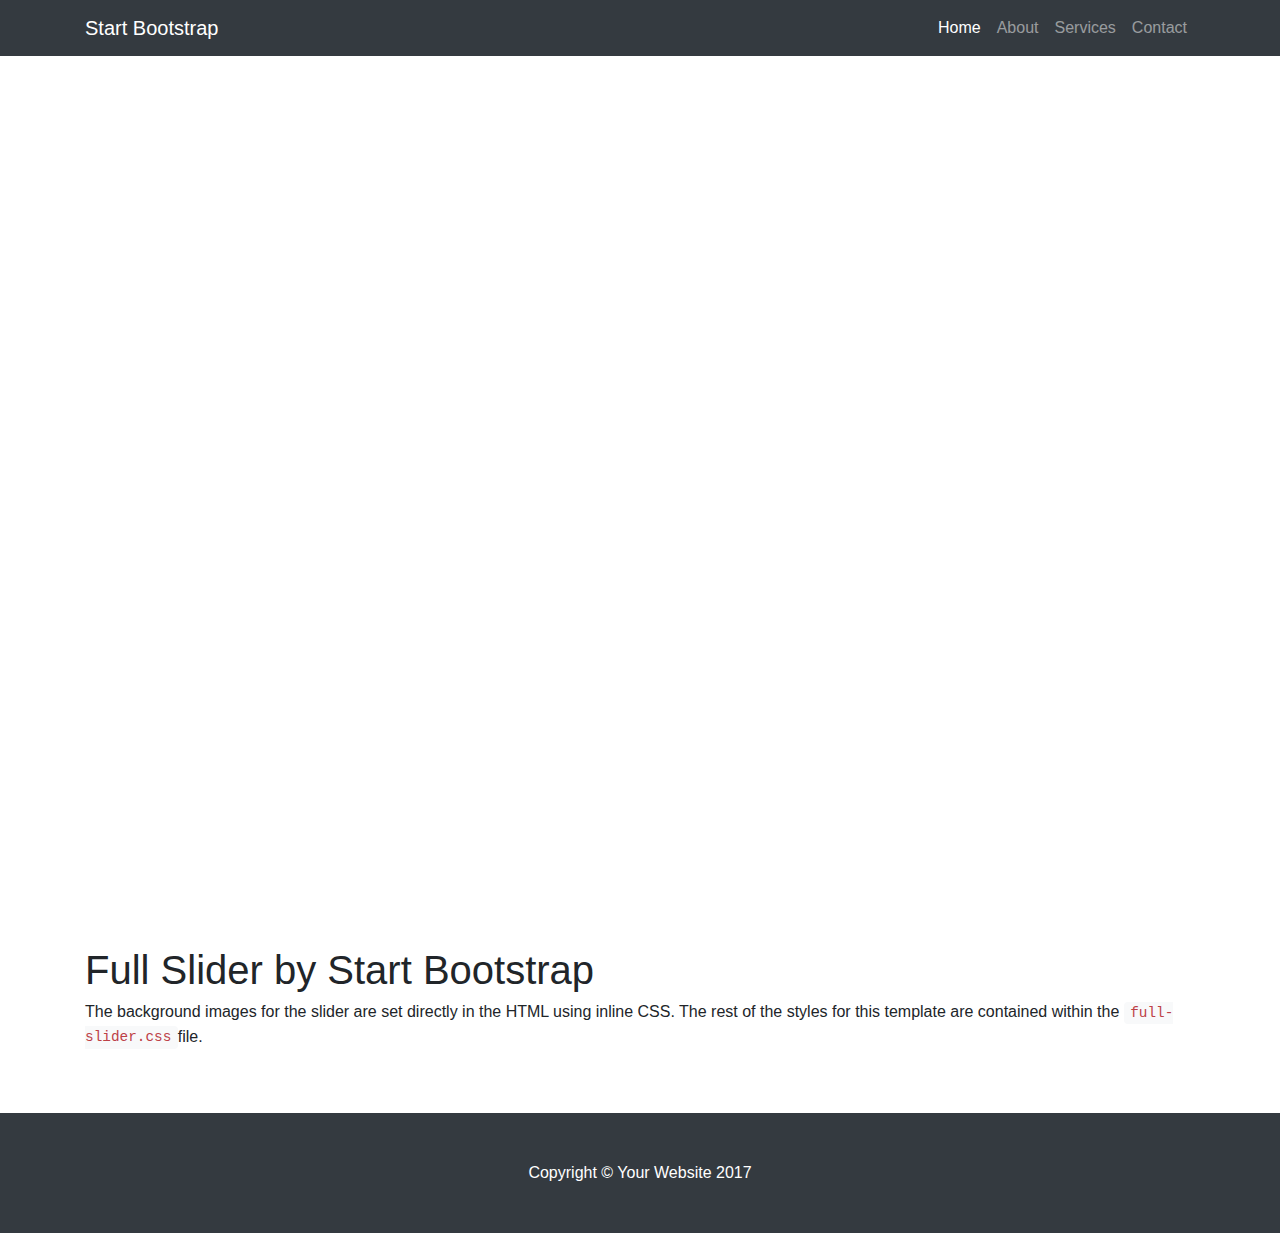
<file: startbootstrap-full-slider-gh-pages/startbootstrap-full-slider-gh-pages/index.html>
<!DOCTYPE html>
<html lang="en">

  <head>

    <meta charset="utf-8">
    <meta name="viewport" content="width=device-width, initial-scale=1, shrink-to-fit=no">
    <meta name="description" content="">
    <meta name="author" content="">

    <title>Full Slider - Start Bootstrap Template</title>

    <!-- Bootstrap core CSS -->
    <link href="vendor/bootstrap/css/bootstrap.min.css" rel="stylesheet">

    <!-- Custom styles for this template -->
    <link href="css/full-slider.css" rel="stylesheet">

  </head>

  <body>

    <!-- Navigation -->
    <nav class="navbar navbar-expand-lg navbar-dark bg-dark fixed-top">
      <div class="container">
        <a class="navbar-brand" href="#">Start Bootstrap</a>
        <button class="navbar-toggler" type="button" data-toggle="collapse" data-target="#navbarResponsive" aria-controls="navbarResponsive" aria-expanded="false" aria-label="Toggle navigation">
          <span class="navbar-toggler-icon"></span>
        </button>
        <div class="collapse navbar-collapse" id="navbarResponsive">
          <ul class="navbar-nav ml-auto">
            <li class="nav-item active">
              <a class="nav-link" href="#">Home
                <span class="sr-only">(current)</span>
              </a>
            </li>
            <li class="nav-item">
              <a class="nav-link" href="#">About</a>
            </li>
            <li class="nav-item">
              <a class="nav-link" href="#">Services</a>
            </li>
            <li class="nav-item">
              <a class="nav-link" href="#">Contact</a>
            </li>
          </ul>
        </div>
      </div>
    </nav>

    <header>
      <div id="carouselExampleIndicators" class="carousel slide" data-ride="carousel">
        <ol class="carousel-indicators">
          <li data-target="#carouselExampleIndicators" data-slide-to="0" class="active"></li>
          <li data-target="#carouselExampleIndicators" data-slide-to="1"></li>
          <li data-target="#carouselExampleIndicators" data-slide-to="2"></li>
        </ol>
        <div class="carousel-inner" role="listbox">
          <!-- Slide One - Set the background image for this slide in the line below -->
          <div class="carousel-item active" style="background-image: url('http://placehold.it/1900x1080')">
            <div class="carousel-caption d-none d-md-block">
              <h3>First Slide</h3>
              <p>This is a description for the first slide.</p>
            </div>
          </div>
          <!-- Slide Two - Set the background image for this slide in the line below -->
          <div class="carousel-item" style="background-image: url('http://placehold.it/1900x1080')">
            <div class="carousel-caption d-none d-md-block">
              <h3>Second Slide</h3>
              <p>This is a description for the second slide.</p>
            </div>
          </div>
          <!-- Slide Three - Set the background image for this slide in the line below -->
          <div class="carousel-item" style="background-image: url('http://placehold.it/1900x1080')">
            <div class="carousel-caption d-none d-md-block">
              <h3>Third Slide</h3>
              <p>This is a description for the third slide.</p>
            </div>
          </div>
        </div>
        <a class="carousel-control-prev" href="#carouselExampleIndicators" role="button" data-slide="prev">
          <span class="carousel-control-prev-icon" aria-hidden="true"></span>
          <span class="sr-only">Previous</span>
        </a>
        <a class="carousel-control-next" href="#carouselExampleIndicators" role="button" data-slide="next">
          <span class="carousel-control-next-icon" aria-hidden="true"></span>
          <span class="sr-only">Next</span>
        </a>
      </div>
    </header>

    <!-- Page Content -->
    <section class="py-5">
      <div class="container">
        <h1>Full Slider by Start Bootstrap</h1>
        <p>The background images for the slider are set directly in the HTML using inline CSS. The rest of the styles for this template are contained within the
          <code>full-slider.css</code>file.</p>
      </div>
    </section>

    <!-- Footer -->
    <footer class="py-5 bg-dark">
      <div class="container">
        <p class="m-0 text-center text-white">Copyright &copy; Your Website 2017</p>
      </div>
      <!-- /.container -->
    </footer>

    <!-- Bootstrap core JavaScript -->
    <script src="vendor/jquery/jquery.min.js"></script>
    <script src="vendor/popper/popper.min.js"></script>
    <script src="vendor/bootstrap/js/bootstrap.min.js"></script>

  </body>

</html>
</file>
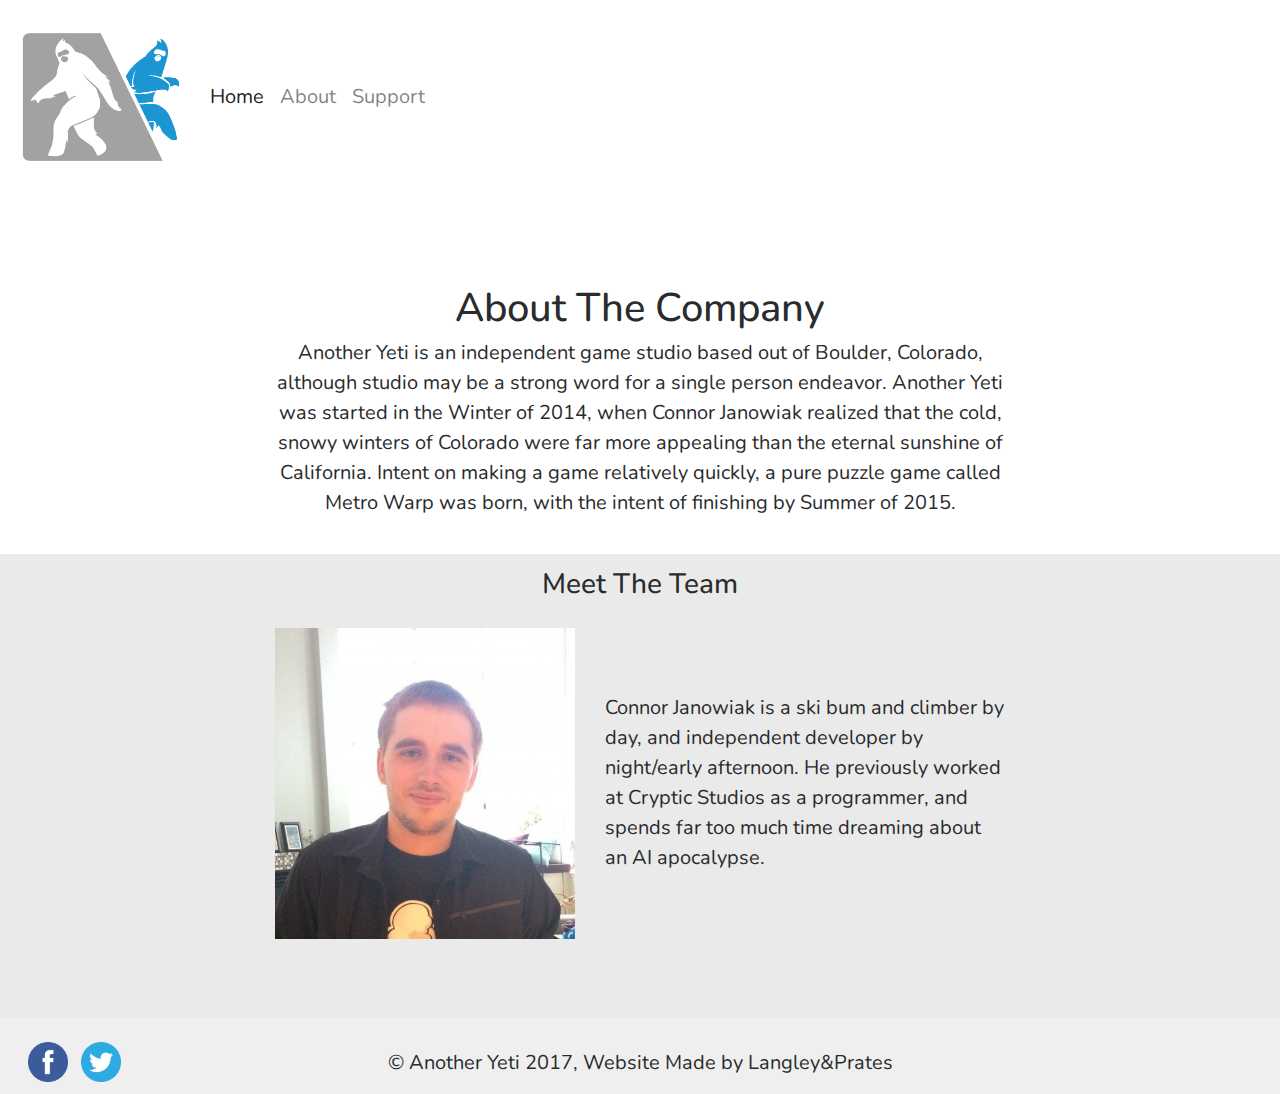
<file: about_page.html>
<!DOCTYPE html>
<html lang="en">
<head>
    <title>About</title>
    <meta charset="utf-8">
    <!--LINK BOOTSTRAP STYLESHEET-->
    <meta name="viewport" content="width=device-width, initial-scale=1">
    <link rel="stylesheet" href="css/bootstrap.min.css">
    
    <!--LINK CSS STYLESHEET-->
    <link rel="stylesheet" type="text/css" href="css/about.css">
    <link href="https://fonts.googleapis.com/css?family=Nunito" rel="stylesheet">
    <!--END LINK CSS STYLESHEET-->

    <script src="https://code.jquery.com/jquery-3.2.1.min.js"
    integrity="sha256-hwg4gsxgFZhOsEEamdOYGBf13FyQuiTwlAQgxVSNgt4="
    crossorigin="anonymous"></script>
    <script src="js/bootstrap.js"></script>
    <!-- END LINK BOOTSTRAP STYLESHEET-->
</head>

<body>
    <!-- NavBar -->

    <nav class="navbar navbar-toggleable-md navbar-light bg-faded" style="background-color: white">
        
            <button class="navbar-toggler navbar-toggler-right" type="button" data-toggle="collapse" data-target=".navbar-collapse" aria-controls="navbarNav" aria-expanded="false" aria-label="Toggle navigation">
              <span class="navbar-toggler-icon"></span>
            </button>

            <a class="navbar-brand" href="#"><img src="images/anotheryeti_logo.png" alt="" width="170px"></a>
            <div class="collapse navbar-collapse" id="navbarNav">
              <ul class="navbar-nav">
                <li class="nav-item active">
                  <a class="nav-link" href="index.html">Home <span class="sr-only">(current)</span></a>
                </li>
                <li class="nav-item">
                  <a class="nav-link" href="about_page.html">About</a>
                </li>
                <li class="nav-item">
                  <a class="nav-link" href="support.html">Support</a>
                </li>
              </ul>
            </div>
          </nav>

    <!-- NavBar End -->
    <div id="company">
            <h1>About The Company</h1>

               <p>Another Yeti is an independent game studio based out of Boulder, Colorado, although studio may be a strong word for a single person endeavor. 
               Another Yeti was started in the Winter of 2014, when Connor Janowiak realized that the cold, snowy winters of 
               Colorado were far more appealing than the eternal sunshine of California. Intent on making a 
               game relatively quickly, a pure puzzle game called Metro Warp was born, with the intent of finishing by Summer of 2015.</p></div>
   
           <div class="team"><h3 id="title">Meet The Team</h3>
           
               
           
           <div class="teammember">
               <h2 id="profile"><img  src="images/ConorProfile.jpg" alt="" width="300px"></h2>
               <p id="profiletext"><span></span>Connor Janowiak is a ski bum and climber by day, and independent developer by night/early afternoon. 
               He previously worked at Cryptic Studios as a programmer, and spends far too much time dreaming about an AI apocalypse.</span></p>
           </div>
       </div>
       <!-- Footer -->
  <div class="footer">
      <div id="wrapper">
      <h2 id="icons"><a href="https://www.facebook.com/anotheryeti"><img src="images/facebook500.png" alt="" width="40px" id="social">
      </a><a href="https://twitter.com/anotheryeti"><img src="images/twitter.png" alt="" width="40px" id="social"></a></h2>
      </div>
      <p class="m-0 text-center text-black" id="copyright">&copy; Another Yeti 2017, Website Made by Langley&Prates</p>
  </div>
   </body>
</html>
</file>
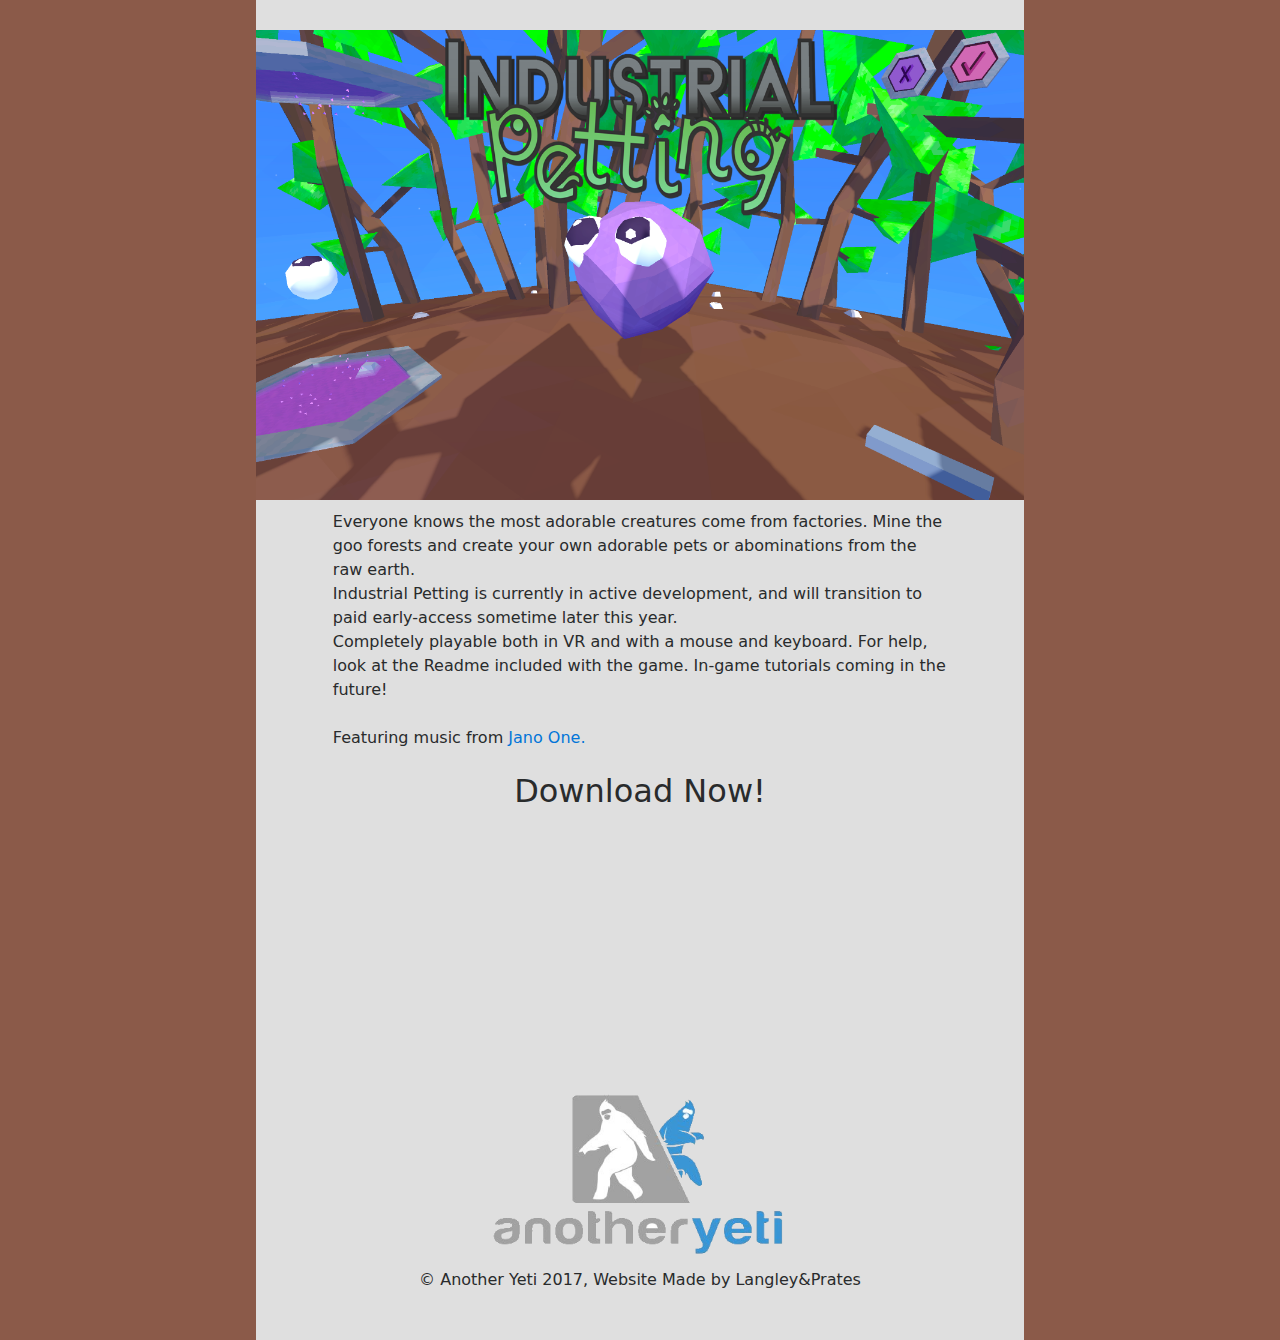
<file: industrial_petting.html>
<!DOCTYPE html>
<html lang="en">
    <head>
        <title>Industrial Petting</title>
        <meta charset="UTF-8">
        <meta name="viewport" content="width=device-width, initial-scale=1">
        <link href="css/full-slider.css" rel="stylesheet">
        <link href="css/bootstrap.min.css" rel="stylesheet">
        <link href="css/industrial_petting.css" rel="stylesheet">
        <link href='http://fonts.googleapis.com/css?family=Raleway' rel='stylesheet' type='text/css'>
        
    </head>
    <body>
          <!-- Bootstrap core JavaScript -->
          

          <!-- Content -->
<div class="page-content">
    <div id="page">
            <div id="MyCarousel" class="carousel slide" data-ride="carousel"  >
                    <div class="carousel-inner" role="listbox">

                      <div class="carousel-item active">
                        <img class="d-block img-fluid" src="images/industrial-petting2.png" alt="First slide" width="100%" >
                      </div>

                      <div class="carousel-item">
                        <img class="d-block img-fluid" src="images/industrial-petting1.png" alt="Second slide" width="100%">
                      </div>

                      <div class="carousel-item">
                        <img class="d-block img-fluid" src="images/industrial-petting3.png" alt="Third slide" width="100%">
                      </div>

                    </div>

                  </div>
          <p id="content">Everyone knows the most adorable creatures come from factories. Mine the goo forests and create your own adorable pets or abominations from the raw earth. <br>
                
                Industrial Petting is currently in active development, and will transition to paid early-access sometime later this year. <br>
                
                Completely playable both in VR and with a mouse and keyboard. For help, look at the Readme included with the game. In-game tutorials coming in the future! <br> <br>
                
                Featuring music from <a href="https://jano-one.bandcamp.com/">Jano One.</a> </p> <br>

                <h2>Download Now!</h2>
                
            <div class="downloads">
                <iframe frameborder="0" src="https://itch.io/embed/68714" width="552" height="167" id="widget"></iframe>
            </div>

            <!-- Footer -->
        <footer class="py-5 bg-dark">
                <div class="container">
                    <h2 id="indexpage"><a href="http://www.anotheryeti.com"><img src="images/anotheryeti_logo1.png" alt="A Game from Another Yeti"  width="300px" height="171px"/></a></h2>
                    <p class="m-0 text-center text-black">&copy; Another Yeti 2017, Website Made by Langley&Prates</p>
                  
                </div>
            <!-- /.container -->
        </footer>
    </div>
</div>
<script src="jquery/jquery.min.js"></script>
<script src="js/popper.min.js"></script>
<script src="js/bootstrap.min.js"></script>
    </body>
</html>
</file>
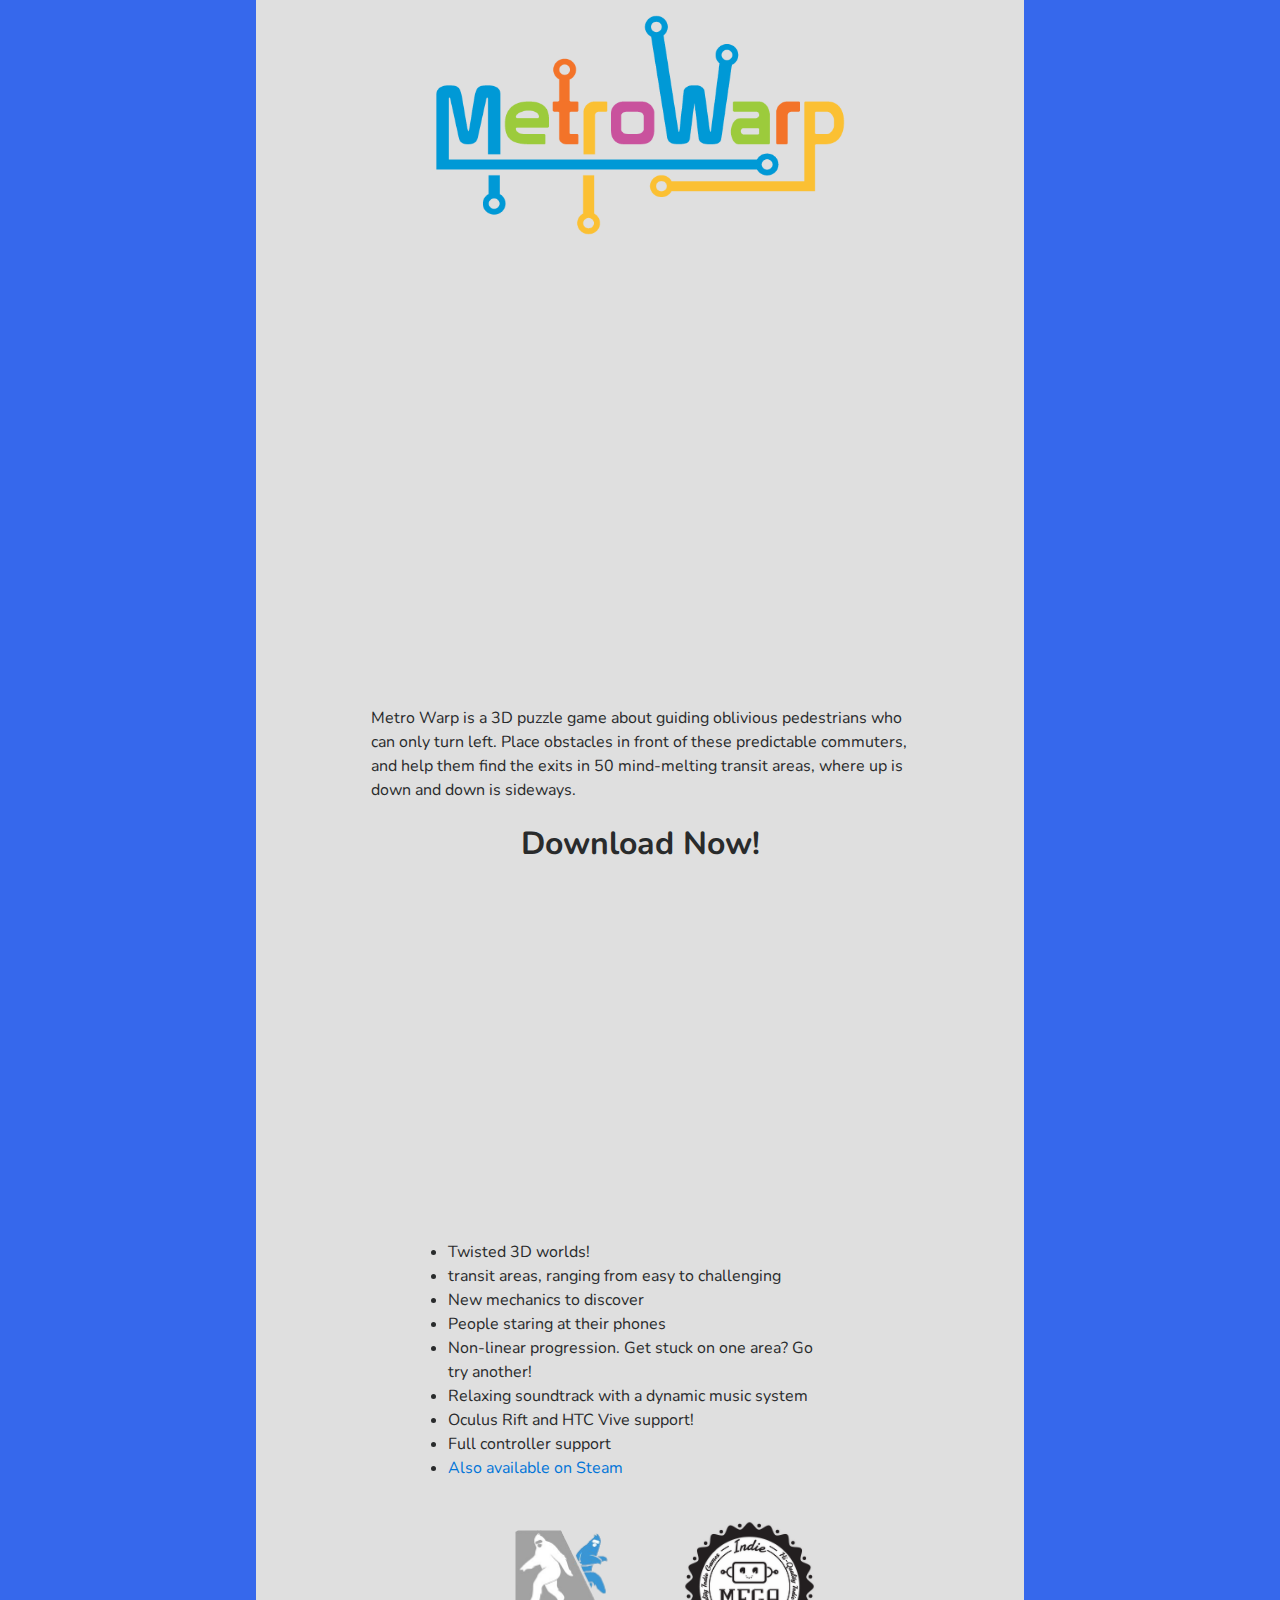
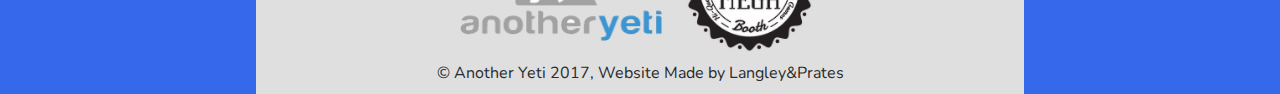
<file: metrowarp.html>
<!DOCTYPE html>
<html lang="en">
    <head>
        <title>Metro Warp</title>
        <meta charset="UTF-8">
        <link rel="shortcut icon" href="images/Metro Warp Icon.png" type="image/x-icon">
        <meta name="viewport" content="width=device-width, initial-scale=1">
        <link href="css/full-slider.css" rel="stylesheet">
        <link href="css/bootstrap.min.css" rel="stylesheet">
        <link href="css/metrowarp.css" rel="stylesheet">
        
    </head>
<body>

          <!-- Content -->

<div id="page">

    <h1><img src="images/metrowarpLogo.png" width="410" height="220"></h1>
        
    <h2 id="trailer"><iframe width="746" height="420" src="https://www.youtube.com/embed/A_n1uF9Ks9g" frameborder="0" allowfullscreen></iframe></h2>
    
          <p id="content">Metro Warp is a 3D puzzle game about guiding oblivious pedestrians who can only turn left. 
              Place obstacles in front of these predictable commuters, 
              and help them find the exits in 50 mind-melting transit areas, 
              where up is down and down is sideways.</p> <br>
              <h2 id="cta"> <strong>Download Now!</strong></h2>
        <div class="download">
            
            <div id="widget">
            <iframe src="https://www.humblebundle.com/widget/v2/product/metrowarp/6SDfh343?theme=light" 
            width="560" height="327" style="border: none;" scrolling="no" frameborder="0" ></iframe>   
            </div> 
            <div id="features">
            <ul>
                   <li>Twisted 3D worlds!</li>
                    <li>transit areas, ranging from easy to challenging</li>
                    <li>New mechanics to discover</li>
                    <li>People staring at their phones</li>
                    <li>Non-linear progression. Get stuck on one area? Go try another!</li>
                    <li>Relaxing soundtrack with a dynamic music system</li>
                    <li>Oculus Rift and HTC Vive support!</li>
                    <li>Full controller support</li>
                    <li><a href="http://store.steampowered.com/app/383540">Also available on Steam</a></li>
            </ul>
            </div>
            <!-- Footer  --> 
    <div id="copyright" >
        <h2 id="logo1"><a href="http://www.anotheryeti.com"><img src="images/anotheryeti_logo1.png" alt="A Game from Another Yeti" width="39%"/></a>
            <img src="images/IMB_SteamBadge.png" alt="" width="27%"></h2>
        <p class="m-0 text-center text-black">&copy; Another Yeti 2017, Website Made by Langley&Prates</p>
    </div>
    
        
</div>

<br> <br>


        


</body>
</html>
</file>
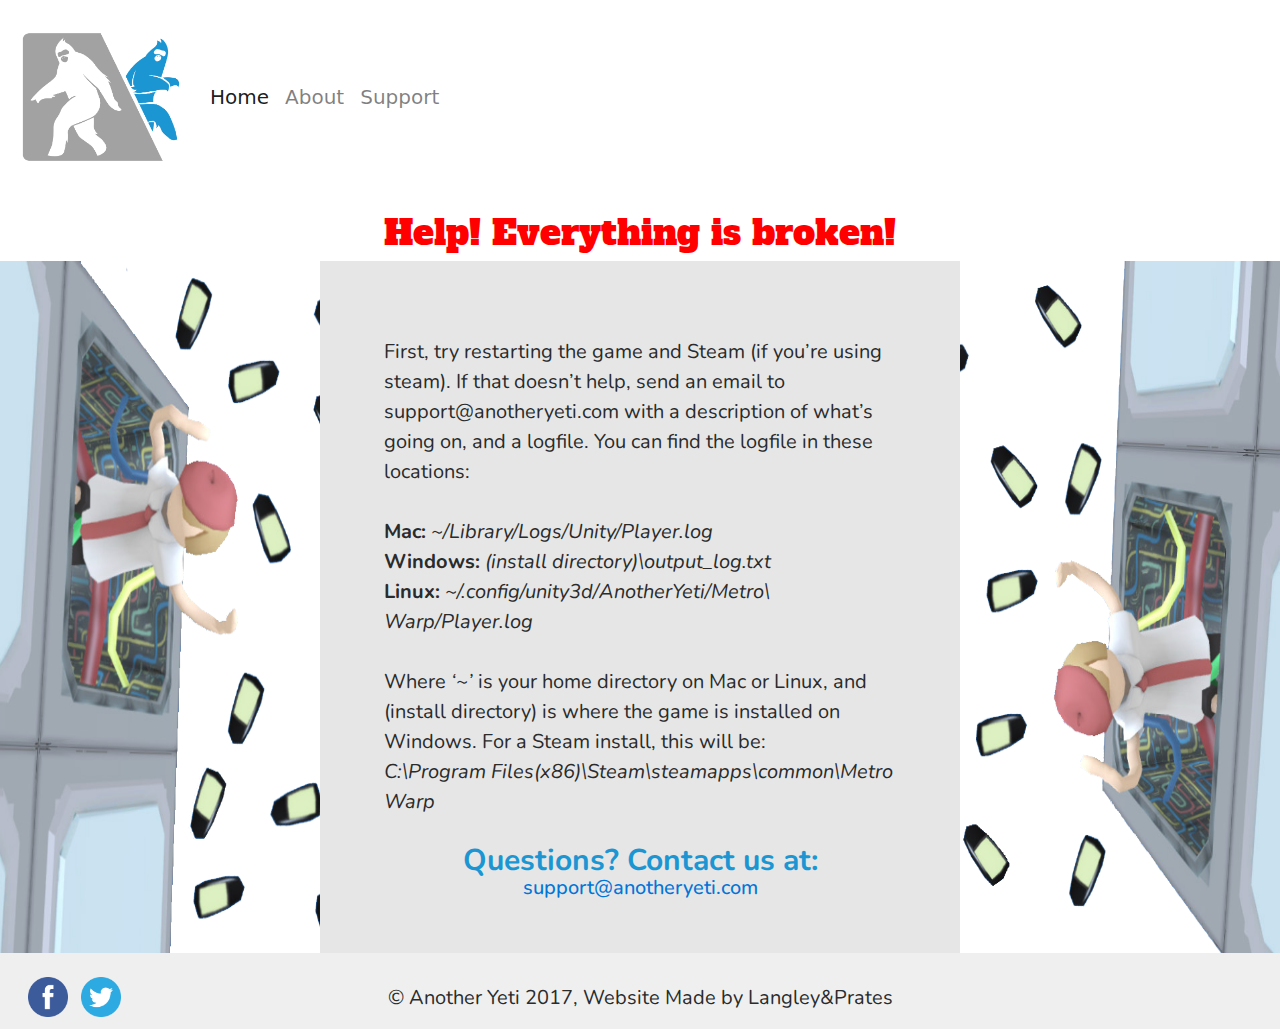
<file: support.html>
<!DOCTYPE html>
<html lang="en">
<head>
    <title>Support</title>
    <link rel="shortcut icon" href="images/anotheryeti_logo.png" type="image/x-icon">
    <meta charset="utf-8">
    <!--LINK BOOTSTRAP STYLESHEET-->
    <meta name="viewport" content="width=device-width, initial-scale=1">
    <link rel="stylesheet" href="css/bootstrap.min.css">
    
    <!--LINK CSS STYLESHEET-->
    <link rel="stylesheet" type="text/css" href="css/support.css">
    <link href='https://fonts.googleapis.com/css?family=Alfa Slab One' rel='stylesheet'>
     <!--END LINK CSS STYLESHEET-->

    <script src="https://code.jquery.com/jquery-3.2.1.min.js"
    integrity="sha256-hwg4gsxgFZhOsEEamdOYGBf13FyQuiTwlAQgxVSNgt4="
    crossorigin="anonymous"></script>
    <script src="js/bootstrap.js"></script>
    <!-- END LINK BOOTSTRAP STYLESHEET-->
</head>

    <body>
    <!-- NavBar -->
    <nav class="navbar navbar-toggleable-md navbar-light bg-faded" style="background-color: white">
            
                <button class="navbar-toggler navbar-toggler-right" type="button" data-toggle="collapse" data-target=".navbar-collapse" aria-controls="navbarNav" aria-expanded="false" aria-label="Toggle navigation">
                  <span class="navbar-toggler-icon"></span>
                </button>
    
                <a class="navbar-brand" href="index.html"><img src="images/anotheryeti_logo.png" alt="" width="170px"></a>
                <div class="collapse navbar-collapse" id="navbarNav">
                  <ul class="navbar-nav">
                    <li class="nav-item active">
                      <a class="nav-link" href="index.html">Home <span class="sr-only">(current)</span></a>
                    </li>
                    <li class="nav-item">
                      <a class="nav-link" href="about_page.html">About</a>
                    </li>
                    <li class="nav-item">
                      <a class="nav-link" href="support.html">Support</a>
                    </li>
                  </ul>
                </div>
              </nav>
    <!-- NavBar End -->




<div class="faq">
        
        
        <h3 style="color:  #ff0000">Help! Everything is broken!</h3>
            <!--<<img src="images/support.jpg" width="100%">-->
        </div>

        <div class="background" >
        
            
       
      
        <div class="paragraph-background"><p>
        First, try restarting the game and Steam (if you’re using steam). If that doesn’t help, send an email to <a href="/cdn-cgi/l/email-protection" class="__cf_email__" data-cfemail="582b2d2828372a2c183936372c303d2a213d2c31763b3735">[email&#160;protected]</a> with a description of what’s going on, and a logfile.

        You can find the logfile in these locations: <br>  <br>
        <strong>Mac:</strong> <i>~/Library/Logs/Unity/Player.log</i>  <br>
        <strong>Windows:</strong> <i>(install directory)\output_log.txt</i>  <br>
        <strong>Linux:</strong> <i> ~/.config/unity3d/AnotherYeti/Metro\ Warp/Player.log</i>  
		<br><br>
        Where <i>‘~’</i>  is your home directory on Mac or Linux, and (install directory) 
        is where the game is installed on Windows. 
        For a Steam install, this will be:<br>
        <i>C:\Program Files(x86)\Steam\steamapps\common\Metro Warp</i></p>
      
        
        <h4 style="color: #1C96D3"><strong>Questions? Contact us at:
        <a href="/cdn-cgi/l/email-protection#483b3d3838273a3c082926273c202d3a312d3c21662b2725"></strong><p><span class="__cf_email__" data-cfemail="d7a4a2a7a7b8a5a397b6b9b8a3bfb2a5aeb2a3bef9b4b8ba">[email&#160;protected]</span></p></a></h4></div> </div> 


    <!-- Footer -->
  <div class="footer">
      <div id="wrapper">
      <h2 id="icons"><a href="https://www.facebook.com/anotheryeti"><img src="images/facebook500.png" alt="" width="40px" id="social">
      </a><a href="https://twitter.com/anotheryeti"><img src="images/twitter.png" alt="" width="40px" id="social"></a></h2>
      </div>
      <p class="m-0 text-center text-black" id="copyright">&copy; Another Yeti 2017, Website Made by Langley&Prates</p>
    </div>



    <script>!function(e,t,r,n,c,a,l){function i(t,r){return r=e.createElement('div'),r.innerHTML='<a href="'+t.replace(/"/g,'&quot;')+'"></a>',r.childNodes[0].getAttribute('href')}function o(e,t,r,n){for(r='',n='0x'+e.substr(t,2)|0,t+=2;t<e.length;t+=2)r+=String.fromCharCode('0x'+e.substr(t,2)^n);return i(r)}try{for(c=e.getElementsByTagName('a'),l='/cdn-cgi/l/email-protection#',n=0;n<c.length;n++)try{(t=(a=c[n]).href.indexOf(l))>-1&&(a.href='mailto:'+o(a.href,t+l.length))}catch(e){}for(c=e.querySelectorAll('.__cf_email__'),n=0;n<c.length;n++)try{(a=c[n]).parentNode.replaceChild(e.createTextNode(o(a.getAttribute('data-cfemail'),0)),a)}catch(e){}}catch(e){}}(document);</script></body>
    </html>
</file>
<file: css/about.css>
html{
    width: auto;
    font-family: 'Nunito', sans-serif;
    height: auto;
	min-width: 100%;
}
.navbar.navbar-toggleable-md.navbar-light.bg-faded {
    position: relative;
    font-size: 20px;
    font-family: "Nunito", sans-serif;
    padding-bottom: 50px;
}
    
body {
    width: auto;
    font-family: 'Nunito', sans-serif;
    height: auto;
	min-width: 100%;
    
}


#company {
    padding-top: 50px;
    text-align: center;
    margin: auto;
    max-width: 60%;
    padding-bottom: 20px;
}

.team {
    background-color: #EAEAEA;
    width: 100%;
}

#title {
    text-align: center;
    padding-top: 15px;
}

.teammember {
    width: 730px;
    height: 410px;
    margin: auto;
    background-color: #EAEAEA;
    padding-top: 20px;
}
#profile{
    float: left;
    height: 350px;
    width: 300px;
    text-align: center;
    padding-right: 10px;
}

#profiletext {
    float: right;
    width: 400px;
    height: 350px;
    font-size: 20px;
    padding-top: 65px;
}
#copyright {
	margin-top: 170px;
    bottom: 0;
    text-align: center;
}
p {
    font-size: 20px;
    font-family: 'Nunito';
}
.footer {
	right: 0;
	bottom: 0;
	left: 0;
	padding: 1rem;
	background-color: #efefef;
	margin: auto;
 }
 .footer > p {
	text-align: center;
	max-width: 100%;
	padding-left: 25%;
	padding-right: 25%;
	padding-top: 0.5%;
	vertical-align: middle;
 }
 #social {
	 float: left;
	 margin-left: 1%;
 }


@media screen and (max-width: 1025px){ 
	.teammember {
        width: 100%;
    }
    #company {
        margin: auto;
        font-size: 20px;
        width: 100%;
    }
    #profile {
        margin: auto;
    }
    #profiletext {
        margin: auto;
        font-size: 20px;
        float: left;
        padding-left: 1%;
    }
}
@media screen and (max-width: 699px){
    html, body{
        max-height: 100%;
        width: 100%;
    }
    .team {
        height: 100%;
    }
    .teammember {
        height: 100%;
    }
    #profile {
        margin: auto;
        float: none;
        padding: 0 0 0 0;
        max-width: 100%;
        
    }
    #profiletext {
        float: none;
        max-width: 100%;
        padding-top: 0;
        height: 10%;
        padding-bottom: 2%;
    }
    #company {
        max-width: 95%;
    }
    #company > p {
        text-align: left;
    }
    #social {
		float: none;
		text-align: center;
	}
	#socialmedia {
		text-align: center;
	}
	.footer > p {
		padding-left: 10%;
		padding-right: 10%;
     }
    #icons {
        text-align: center;
    }
}

@media screen and (max-width: 415px){ 
	


}
</file>
<file: css/industrial_petting.css>
@import url(https://fonts.googleapis.com/css?family=Nunito);
html {
    height: 100%;
}
#MyCarousel {
    height: 500px;
}
.carousel-item {
    padding-top: 30px;
    height: 500px;
    width: 800px;
    margin: auto;
    max-width: 100%;
}
.active {
    height: 500px;
}
.page-content {
    background-color: #8B5A49;
}
.page-content h2 {
    text-align: center;
}
.downloads{
    text-align: center;
}
#page {
    background-color: #DFDFDF;
    max-width: 60%;
    margin: auto;
    
    
}
#content {
    text-align: left;
    margin: auto;
    max-width: 80%;
    padding-top: 10px;
}
p {
    font-size: 18;
}
#indexpage {
    vertical-align: middle;
    margin-top: 50px;
}

@media screen and (max-width: 1025px){
    .page-content {
        background-color: #DFDFDF;
    }
    #page {
        max-width: 90%;
        font-size: 26px;
    }
    .carousel img {
            height:100% !important;
            width: 100% !important;
      }
}

@media screen and (max-width: 414px){
    
    .page-content {
        background-color: #DFDFDF;
    }
    #page {
        padding: 0 0 0 0;
        font-size: 18;
        text-align: left;
        max-width: 100%;
    }
    #content {
        text-align: left;
        max-width: 95%;
        padding-top: 10px;
    }
    .carousel img {
            height:100% !important;
            width: 100% !important;
      }
    #widget {
        max-width: 100%;
    }
    }
</file>
<file: css/metrowarp.css>
@import url(https://fonts.googleapis.com/css?family=Nunito);



html {
  position: relative;
  height: 100%;
  min-height: 100% !important;
  background-color: #3668EC;
}

#container {
  height: 100%;
  width: 100%;
}

html, body {
  margin: 0px;
  padding: 0px;
}

h1 {
  padding-top: 2%;
  text-align: center;
  float: center;
}

p { 
font-family: 'Nunito'; 
 }

 li {
  font-family: 'Nunito';
 }

.page-content h2 {
     text-align: center;
     font-family: 'Nunito';
}

#cta {
  text-align: center;
  font-family: 'Nunito';

}
#page {
    background-color: #DFDFDF;
    max-width: 60%;
    margin: auto;
    height: auto;
    position: absolute;
    left: 0;
    right: 0;
}
#trailer {
  display: block;
  text-align: center;
  padding-top: 25px;
  max-width: 100%;
}
#content {
    text-align: left;
    margin: auto;
    max-width: 70%;
    padding-top: 10px;
}
iframe {
    max-width: 100%;
}
.download {
  padding-top: 20px;
  width: 100%;
  margin: auto;
  height: 100%;
  position: relative;
}

#widget {
  float: left;
  width: 560;
  height: 327;
  padding-left: 40px;
}
#features {
  float: left;
  width: 35%;
  height: 100%;
  margin-top: 2%;
}
#features ul {
  padding-left: 25%;
}


 #copyright {
  margin: auto;
  text-align: center;
  width: 70%;
  padding-top: 7%;
  margin-bottom: -5%;
}
#copyright {
  padding-top: 3%;
  padding-bottom: -20px;
}
@media screen and (min-width: 1734px){
  #copyright {
    float: left;
    text-align: center;
    width: 100%;
    background-color: #DFDFDF;
  }
  #logo1 {
    display: inline-block;
  }
}
@media screen and (max-width: 1538px){
  
  #widget {
    display: block;
    float: none !important;
    margin: auto !important;
    padding: 0;
    }
  iframe {
    display: block;
    margin: auto;
  }
  #features {
    display: block;
    clear: both;
    float: none !important;
    margin: auto;
    width: 50%;
    padding-top: 3%;
    }
  #features ul {
    padding-left: 0;
  }
}

@media screen and (max-width: 1025px) {

  html {
      background-color: #DFDFDF;
    }
    body {
      background-color: #DFDFDF;
    }

    .page-content h2 {
     text-align: center;
     font-family: 'Nunito';
}
    .page-content {
        background-color: #DFDFDF;
    }
    #page {
        max-width: 100%;
        font-size: 22px;
    }
    #widget {
      margin: auto;
      float: none;
      }

    #features {
      margin: auto;
      float: none;
      width: 85%;
      }
    .download {
        width: 100%;
        max-width: 95%;
      }
    .footer {
      margin: auto;
      display: block;
      text-align: center;
    }
    #copyright {
      margin: auto;
      max-width: 95%;
      width: 90%;
    }
    
}


@media screen and (max-width: 414px) {
  #page {
    width: 100%;
    max-width: 100%;
    padding: 0;
    margin: 0;
  }
  p {
    max-width: 95%;
  }
  #features {
    width: 90%;
  }
  #trailer {
  width: 100%;
}
  iframe {
   width: 100%;
 }
    
  #copyright {
    margin-top: 5%;
  }
}
</file>
<file: css/support.css>
@import url(https://fonts.googleapis.com/css?family=Nunito);

html { 
    width: 100%;
}
.navbar {
    position: relative;
    font-size: 20px;
}

.background {

    background: url("../images/support_png_copy.png");
    background-size: 100% 100%;
    background-repeat: no-repeat;

}


.faq {
    
    width: 100%;
	text-align: center;
	margin-top: 20px;
    
}



.paragraph-background {
   
    background-color:  #e6e6e6;  
    padding-top: 6%;
    padding-left: 5%;
    padding-right: 5%;
    padding-bottom: 3%;
    margin: auto;
    max-width: 50%;
}




#faq-paragraph {
	text-align: left;
	margin-left: 25%;
    margin-top: 3%;
	max-width: 50%;
}
p {
    font-size: 20px;
    font-family: 'Nunito'
    
}

h3 {
    font-size: 35px;
    font-family: 'Alfa slab One'

 }

h4 {
    padding-top: 2%;
    text-align: center;
    font-size: 30px;
    font-family: 'Nunito'
    }
.footer {
    right: 0;
    bottom: 0;
    left: 0;
    padding: 1rem;
    background-color: #efefef;
    margin: auto;
}
.footer > p {
    text-align: center;
    max-width: 100%;
    padding-left: 25%;
    padding-right: 25%;
    padding-top: 0.5%;
    vertical-align: middle;
}
#social {
    float: left;
    margin-left: 1%;
}


@media screen and (max-width: 1025px){ 
    .background {
        background: none !important;

    }
	.faq-paragraph {
        max-width: 100%;
        width: 100%;
        margin: 0 0 0 0;
    }
    .paragraph-background {
        max-width: 100%;
        word-wrap: break-word;
    }
    footer {
        max-width: 100%;
        margin: auto;
    }
    p {
        width: 100%;
    }

}
@media screen and (max-width: 600px){
    
    #faq-paragraph {
        margin: auto;
        max-width: 90%;
        word-wrap:break-word;
    }
    #social {
		float: none;
		text-align: center;
	}
	#socialmedia {
		text-align: center;
	}
	.footer > p {
		padding-left: 10%;
		padding-right: 10%;
     }
    #icons {
        text-align: center;
    }
        
}
</file>
<file: startbootstrap-full-slider-gh-pages/startbootstrap-full-slider-gh-pages/css/full-slider.css>
/*!
 * Start Bootstrap - Full Slider (http://startbootstrap.com/template-overviews/full-slider)
 * Copyright 2013-2017 Start Bootstrap
 * Licensed under MIT (https://github.com/BlackrockDigital/startbootstrap-full-slider/blob/master/LICENSE)
 */

.carousel-item {
    height: 100vh;
    min-height: 300px;
    background: no-repeat center center scroll;
    -webkit-background-size: cover;
    -moz-background-size: cover;
    -o-background-size: cover;
    background-size: cover;
}
</file>
<file: css/full-slider.css>
/*!
 * Start Bootstrap - Full Slider (http://startbootstrap.com/template-overviews/full-slider)
 * Copyright 2013-2017 Start Bootstrap
 * Licensed under MIT (https://github.com/BlackrockDigital/startbootstrap-full-slider/blob/master/LICENSE)
 */

.carousel-item {
    height: 110vh;
    min-height: 300px;
    background: no-repeat center center scroll;
    -webkit-background-size: cover;
    -moz-background-size: cover;
    -o-background-size: cover;
    background-size: cover;
}
</file>
